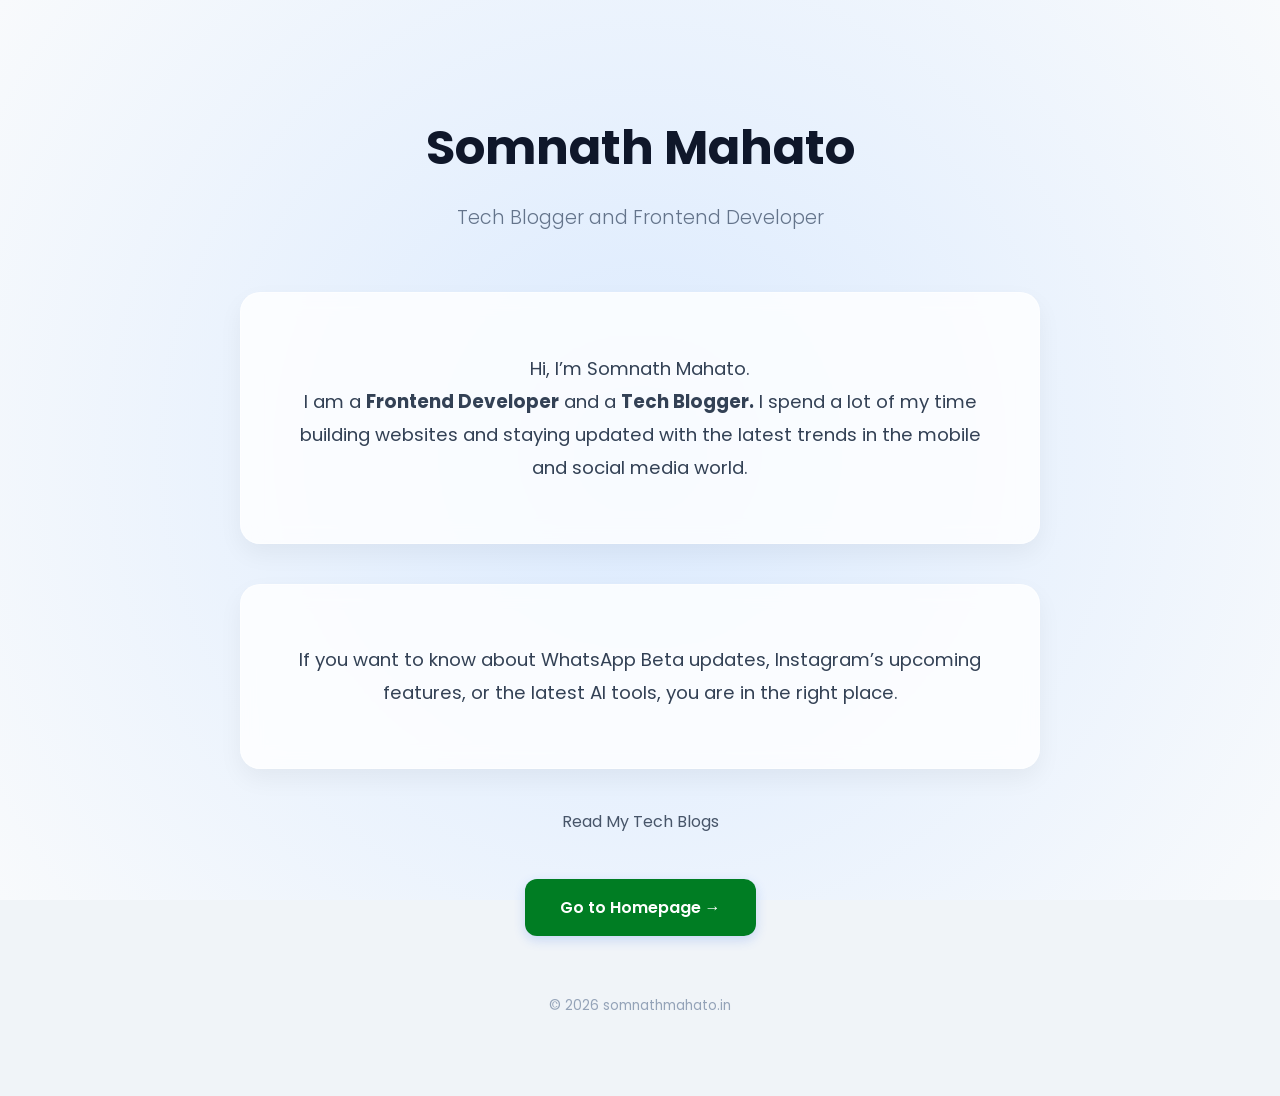
<file: index.html>
<!DOCTYPE html>
<html lang='en' xmlns='http://www.w3.org/1999/xhtml' xmlns:b='http://www.google.com/2005/gml/b' xmlns:data='http://www.google.com/2005/gml/data' xmlns:expr='http://www.google.com/2005/gml/expr'>
<head>
<link href='https://www.blogger.com/static/v1/widgets/2944754296-widget_css_bundle.css' rel='stylesheet' type='text/css'/>
<meta charset='UTF-8'/>
<meta content='width=device-width, initial-scale=1.0' name='viewport'/>
<link href='https://unpkg.com/aos@2.3.1/dist/aos.css' rel='stylesheet'/>
<link rel='canonical' href='https://about.somnathmahato.in/' />
<title>About - Somnath Mahato</title>
  <meta name="description" content="Meet Somnath Mahato, a passionate Frontend Developer, Designer, and Tech Blogger. Explore my journey, web development projects, and latest technology insights.">
  <meta name="keywords" content="Somnath Mahato, Somnath Mahato Web Designer, Somnath Mahato Frontend Developer, Tech Blogger Jharkhand, about.somnathmahato.in">
  <meta name="author" content="Somnath Mahato">
  <meta name="og_site_name" property="og:site_name" content="Somnath Mahato"/>
  <meta name="twitter:card" property="twitter:card" content="summary"/>
  <meta name="twitter:url" property="twitter:url" content="https://about.somnathmahato.in/"/>
  <meta name="twitter:site" property="twitter:site" content="@somnathmahato" />
  <meta name="twitter:title" property="twitter:title" content="About Somnath Mahato"/>
  <meta name="twitter:description" property="twitter:description" content="Meet Somnath Mahato, a passionate Frontend Developer, Designer, and Tech Blogger. Explore my journey, web development projects, and latest technology insights."/>
  <meta name="copyright" content="Somnath Mahato"/>
  <meta name="robots" content="index, follow">
  <meta name="language" content="Hindi, English">
  <link rel="shortcut icon" href="https://somnathmahato.in/favicon.ico"/>
  <link rel="stylesheet" href="style.css">
   
   <!-- Standard favicon -->
<link rel="icon" type="image/x-icon" href="https://somnathmahato.in/favicon.ico">

<!-- PNG Favicons -->
<link rel="icon" type="image/png" sizes="16x16" href="https://somnathmahato.in/icon/favicon-16x16.png">
<link rel="icon" type="image/png" sizes="32x32" href="https://somnathmahato.in/icon/favicon-32x32.png">
<link rel="icon" type="image/png" sizes="48x48" href="https://somnathmahato.in/icon/favicon-48x48.png">
<link rel="icon" type="image/png" sizes="64x64" href="https://somnathmahato.in/icon/favicon-64x64.png">
<link rel="icon" type="image/png" sizes="96x96" href="https://somnathmahato.in/icon/favicon-96x96.png">
<link rel="icon" type="image/png" sizes="128x128" href="https://somnathmahato.in/icon/favicon-128x128.png">
<link rel="icon" type="image/png" sizes="192x192" href="https://somnathmahato.in/icon/favicon-192x192.png">
<link rel="icon" type="image/png" sizes="256x256" href="https://somnathmahato.in/icon/favicon-256x256.png">
<link rel="icon" type="image/png" sizes="512x512" href="https://somnathmahato.in/icon/favicon-512x512.png">

<!-- Apple devices -->
<link rel="apple-touch-icon" sizes="180x180" href="https://somnathmahato.in/icon/favicon-180x180.png">
 
<meta name="google-site-verification" content="odxCvdMhqXTIneXBb1rUmhO-WAVQcBb2NDmQ_8yEXnw" />  
  
<style id='page-skin-1' type='text/css'><!--
@import url('https://fonts.googleapis.com/css2?family=Poppins:wght@300;400;600;700&display=swap');
:root {
--primary-color: #007D23;
--bg-color: #ffffff;
--card-bg: rgba(255, 255, 255, 0.8);
}
body {
font-family: 'Poppins', sans-serif;
margin: 0; padding: 0;
background: #f0f4f8;
color: #1e293b;
overflow-x: hidden;
}
/* Animated Soft Background */
.bg-glow {
position: fixed;
top: 0; left: 0; width: 100%; height: 100%;
background: radial-gradient(circle at 50% 50%, #dbeafe 0%, #f8fafc 100%);
z-index: -1;
}
.container {
max-width: 800px;
margin: 0 auto;
padding: 80px 20px;
text-align: center;
}
.header h1 {
font-size: 3rem;
margin-bottom: 5px;
color: #0f172a;
}
.header p {
font-size: 1.2rem;
color: #64748b;
font-weight: 300;
margin-bottom: 60px;
}
.glass-card {
background: var(--card-bg);
backdrop-filter: blur(10px);
border: 1px solid rgba(255,255,255,0.5);
padding: 40px;
border-radius: 20px;
box-shadow: 0 10px 25px rgba(0,0,0,0.05);
margin-bottom: 40px;
}
.bio-text {
font-size: 1.15rem;
line-height: 1.8;
color: #334155;
}
.btn {
display: inline-block;
margin-top: 20px;
padding: 16px 35px;
background: var(--primary-color);
color: white;
text-decoration: none;
border-radius: 12px;
font-weight: 600;
transition: 0.3s ease;
box-shadow: 0 4px 12px rgba(37, 99, 235, 0.2);
}
.btn:hover {
transform: translateY(-3px);
box-shadow: 0 8px 20px rgba(37, 99, 235, 0.4);
background: #1d4ed8;
}
footer {
margin-top: 60px;
font-size: 0.85rem;
color: #94a3b8;
}

--></style>
<meta name='google-adsense-platform-account' content='ca-host-pub-1556223355139109'/>
<meta name='google-adsense-platform-domain' content='blogspot.com'/>

</head>
<body> 
<div class="logo-container"><div id="custom-splash-screen">
<div class="splash-logo-container"><img src="profile.png" alt="Logo"></div>
<div class="splash-layer white-layer"></div>
<div class="splash-layer blue-layer"></div>
</div><div class="your-existing-website-content">
</div> 
  
<div class='bg-glow'></div>
<div class='container'>
<div class='header' data-aos='fade-down'>
<h1>Somnath Mahato</h1>
<p>Tech Blogger and Frontend Developer</p>
</div>
<div class='glass-card' data-aos='fade-up'>
<p class='bio-text'>
              Hi, I’m Somnath Mahato.
              <br> I am a <strong>Frontend Developer</strong> and a <strong>Tech Blogger.</strong> I spend a lot of my time building websites and staying updated with the latest trends in the mobile and social media world.
            </p>
</div>
<div class='glass-card' data-aos='fade-up' data-aos-delay='200'>
<p class='bio-text'>
                If you want to know about WhatsApp Beta updates, Instagram’s upcoming features, or the latest AI tools, you are in the right place.
            </p>
</div>
<div data-aos='zoom-in' data-aos-delay='400'>
<p style='margin-bottom: 25px; color: #475569;'>Read My Tech Blogs</p>
<a class='btn' href='https://somnathmahato.in/'>Go to Homepage &#8594;</a>
</div>
<footer>
            &#169; 2026 somnathmahato.in
        </footer>
</div>
<script src='https://unpkg.com/aos@2.3.1/dist/aos.js'></script>
<script>
        AOS.init({ duration: 1000, once: true });
    </script>
<div class='no-items section' id='blog'></div>

<script type="text/javascript" src="https://www.blogger.com/static/v1/widgets/344097953-widgets.js"></script>
<script src="script.js"></script>
</body>
</html>
</file>
<file: style.css>
body.splash-active {
  overflow: hidden !important;
}

#custom-splash-screen {
  position: fixed;
  top: 0;
  left: 0;
  width: 100%;
  height: 100%;
  z-index: 999999;
  pointer-events: none;
}

#custom-splash-screen .splash-layer {
  position: fixed;
  top: 0;
  left: 0;
  width: 100vw;
  height: 100vh;
}

#custom-splash-screen .white-layer {
  background: #ffffff;
  z-index: 10;
  animation: fadeOutWhite 0s linear forwards;
  animation-delay: 2.8s;
}

#custom-splash-screen .blue-layer {
  background: #4285f4;
  z-index: 20;
  transform: translate3d(-100%, 0, 0);
  pointer-events: auto;
  animation: 
    splashSlideIn 0.8s cubic-bezier(0.7, 0, 0.3, 1) forwards,
    splashSlideBack 0.8s cubic-bezier(0.7, 0, 0.3, 1) forwards;
  animation-delay: 0.2s, 2.8s; 
}

#custom-splash-screen .splash-logo-container {
  position: fixed;
  top: 0;
  left: 0;
  width: 100vw;
  height: 100vh;
  display: flex;
  justify-content: center;
  align-items: center;
  z-index: 30;
  opacity: 0;
  visibility: hidden;
  animation: 
    splashLogoReveal 0.5s cubic-bezier(0.25, 1, 0.5, 1) forwards, 
    splashLogoPulse 0.9s ease-in-out 2 1.0s, 
    splashLogoFadeOut 0.2s ease-out forwards;
  animation-delay: 1.0s, 1.0s, 2.8s;
}

#custom-splash-screen .splash-logo-container img {
  width: 240px; 
  height: auto;
  max-width: 85vw;
}

@keyframes fadeOutWhite {
  to {
    opacity: 0;
    visibility: hidden;
  }
}

@keyframes splashLogoReveal {
  0% {
    transform: translate3d(0, 40px, 0) scale(0.9);
    opacity: 0;
    visibility: visible;
  }
  100% {
    transform: translate3d(0, 0, 0) scale(1);
    opacity: 1;
    visibility: visible;
  }
}

@keyframes splashLogoPulse {
  0% { transform: scale(1); }
  50% { transform: scale(1.08); }
  100% { transform: scale(1); }
}

@keyframes splashLogoFadeOut {
  0% {
    opacity: 1;
    transform: scale(1) translate3d(0, 0, 0);
  }
  100% {
    opacity: 0;
    transform: scale(0.9) translate3d(-100px, 0, 0);
    visibility: hidden;
  }
}

@keyframes splashSlideIn {
  0% { transform: translate3d(-100%, 0, 0); }
  100% { transform: translate3d(0, 0, 0); }
}

@keyframes splashSlideBack {
  0% { transform: translate3d(0, 0, 0); }
  100% { 
    transform: translate3d(-100%, 0, 0); 
    visibility: hidden;
  }
}

@media (max-width: 480px) {
  #custom-splash-screen .splash-logo-container img {
    width: 170px; 
  }
}
</file>
